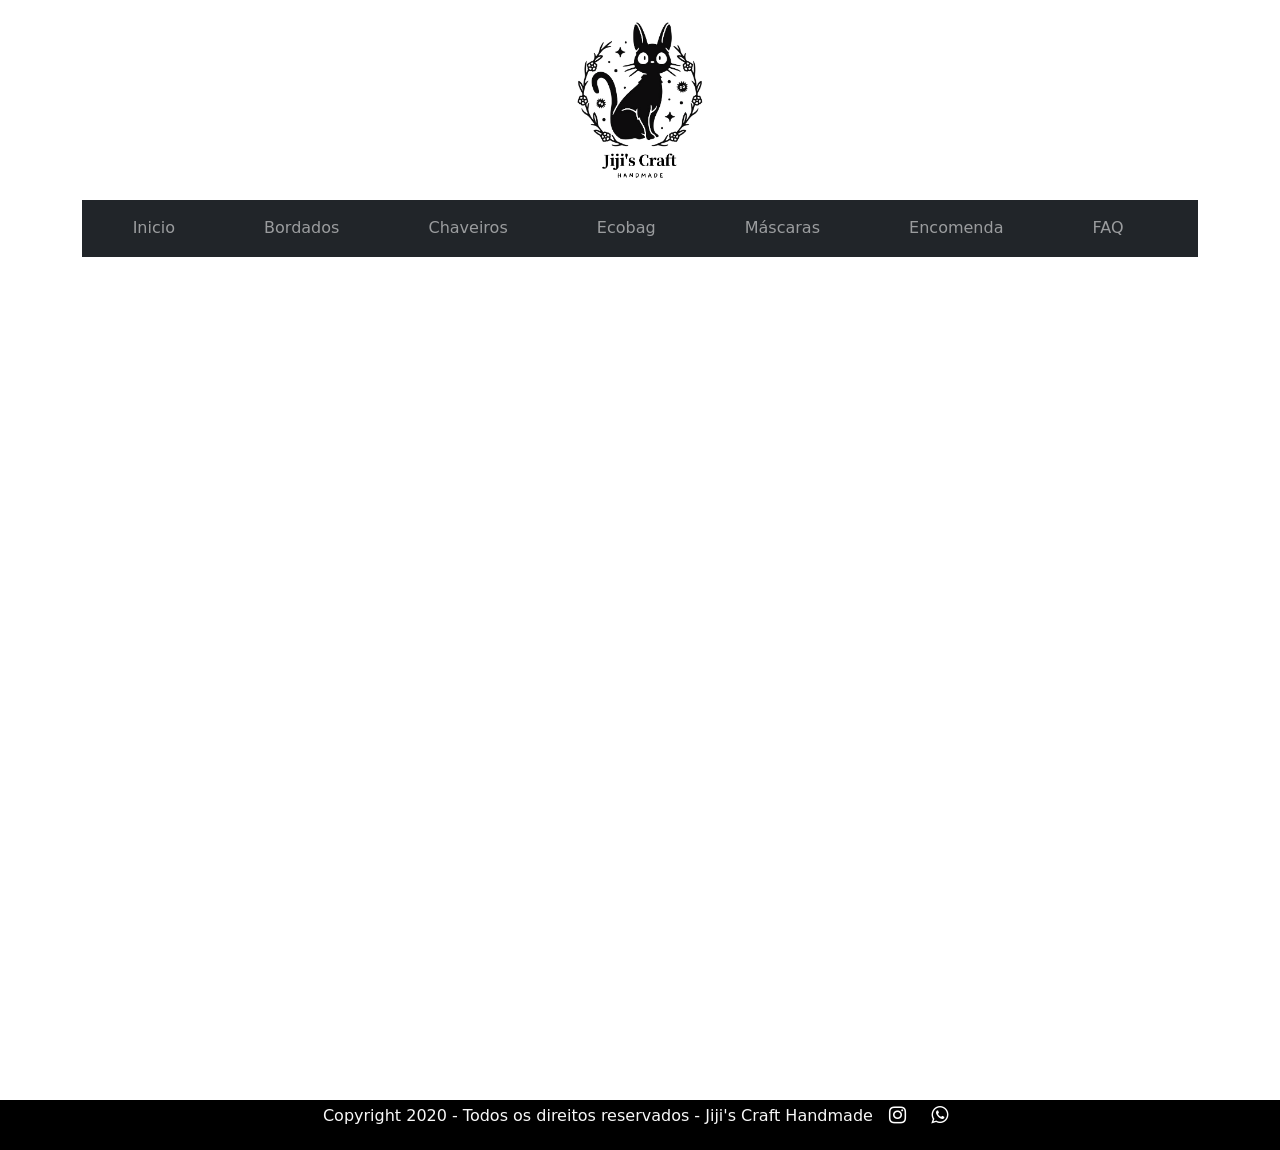
<file: Carrinho.html>
<!doctype html>
<html lang="br">
  <head>
    <meta charset="utf-8">
    <meta name="viewport" content="width=device-width, initial-scale=1">

    <link rel="stylesheet" href="https://cdnjs.cloudflare.com/ajax/libs/font-awesome/4.7.0/css/font-awesome.min.css">
    <link href="https://cdn.jsdelivr.net/npm/bootstrap@5.1.0/dist/css/bootstrap.min.css" rel="stylesheet" integrity="sha384-KyZXEAg3QhqLMpG8r+8fhAXLRk2vvoC2f3B09zVXn8CA5QIVfZOJ3BCsw2P0p/We" crossorigin="anonymous">
    <link rel="stylesheet" type="text/css" href="estilo.css" media="screen" />

    <title>Jiji's Craft</title>
    <style>


    </style>
  </head>
  <body>
        <img class="img-fluid mx-auto d-block" src="Fotos/logo.jpg" class="img-thumbnail" alt="Jiji" width="200" height="600"> 
    <div class="container">

      <nav class="navbar navbar-expand-sm bg-dark navbar-dark">
        <ul class="navbar-nav">
            <li class="nav-item">
              <a class="nav-link" href="Index.php">Inicio</a>
            </li>
            <li class="nav-item">
              <a class="nav-link" href="Bordados.html">Bordados</a>
            </li>
            <li class="nav-item">
                <a class="nav-link" href="Chaveiros.html">Chaveiros</a>
               </li>
              <li class="nav-item">
                <a class="nav-link" href="Ecobag.html">Ecobag</a>
              </li>
              <li class="nav-item">
                <a class="nav-link" href="Máscaras.html">Máscaras</a>
              </li>
            <li class="nav-item">
                <a class="nav-link" href="Encomenda.html">Encomenda</a>
              </li>
              <li class="nav-item">
                <a class="nav-link" href="FAQ.html">FAQ</a>
              </li>
              <li class="nav-item">
                <a class="nav-link" href="Carrinho.html">
                  <svg xmlns="http://www.w3.org/2000/svg" width="25" height="25" fill="currentColor" class="bi bi-cart4" viewBox="0 0 16 16">
    <path d="M0 2.5A.5.5 0 0 1 .5 2H2a.5.5 0 0 1 .485.379L2.89 4H14.5a.5.5 0 0 1 .485.621l-1.5 6A.5.5 0 0 1 13 11H4a.5.5 0 0 1-.485-.379L1.61 3H.5a.5.5 0 0 1-.5-.5zM3.14 5l.5 2H5V5H3.14zM6 5v2h2V5H6zm3 0v2h2V5H9zm3 0v2h1.36l.5-2H12zm1.11 3H12v2h.61l.5-2zM11 8H9v2h2V8zM8 8H6v2h2V8zM5 8H3.89l.5 2H5V8zm0 5a1 1 0 1 0 0 2 1 1 0 0 0 0-2zm-2 1a2 2 0 1 1 4 0 2 2 0 0 1-4 0zm9-1a1 1 0 1 0 0 2 1 1 0 0 0 0-2zm-2 1a2 2 0 1 1 4 0 2 2 0 0 1-4 0z"></path>
                   </svg>
                </a>
            </li>
          </ul>
      </nav>
      
      <form action="calcula-frete.php">
    </form>

    </div>
  

    <footer class="mdb-footer">

      <h6>Copyright 2020 - Todos os direitos reservados - Jiji's Craft Handmade 
        <a class="btn btn-black btn-sm"  target="_blank" href="https://www.instagram.com/jijiscraft?r=nametag" role="button">           
            <i class="fa fa-instagram">
           
             </i>
          </a> 
        <a class="btn btn-black btn-sm"  target="_blank" href="https://wa.me/message/FPAKL7NHF4W7O1" role="button">
          <i class="fa fa-whatsapp">


           </i>
          </a> 
    </h6>
          
      </footer>

  
  
  
  
      <script src="https://cdn.jsdelivr.net/npm/bootstrap@5.1.0/dist/js/bootstrap.bundle.min.js" integrity="sha384-U1DAWAznBHeqEIlVSCgzq+c9gqGAJn5c/t99JyeKa9xxaYpSvHU5awsuZVVFIhvj" crossorigin="anonymous"></script>
  </body>
</html>
</file>
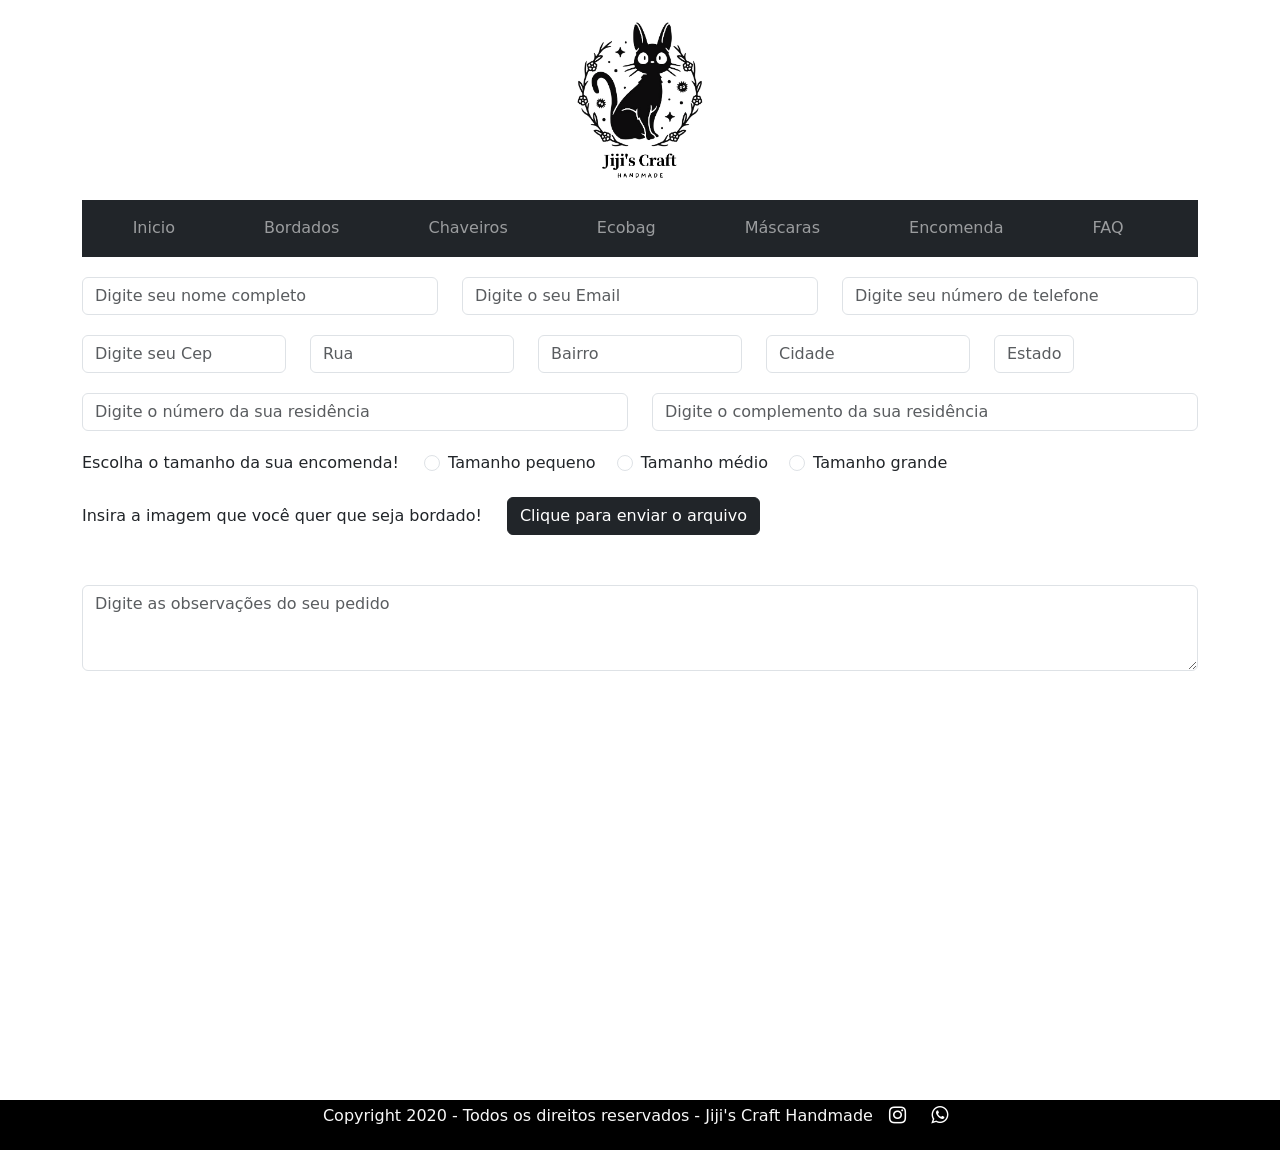
<file: Encomenda.html>
<!doctype html>
<html lang="br">
  <head>
    <meta charset="utf-8">
    <meta name="viewport" content="width=device-width, initial-scale=1">

        <link rel="stylesheet" href="https://cdnjs.cloudflare.com/ajax/libs/font-awesome/4.7.0/css/font-awesome.min.css">
    <link href="https://cdn.jsdelivr.net/npm/bootstrap@5.1.0/dist/css/bootstrap.min.css" rel="stylesheet" integrity="sha384-KyZXEAg3QhqLMpG8r+8fhAXLRk2vvoC2f3B09zVXn8CA5QIVfZOJ3BCsw2P0p/We" crossorigin="anonymous">
    <link rel="stylesheet" type="text/css" href="estilo.css" media="screen" />
    <script src="logica.js"></script>

    <title>Jiji's Craft</title>
  
  </head>
  <body>
        <img class="img-fluid mx-auto d-block" src="Fotos/logo.jpg" class="img-thumbnail" alt="Jiji" width="200" height="600"> 
    <div class="container">

      <nav class="navbar navbar-expand-sm bg-dark navbar-dark">
        <ul class="navbar-nav">
            <li class="nav-item">
              <a class="nav-link" href="Index.html">Inicio</a>
            </li>
            <li class="nav-item">
              <a class="nav-link" href="Bordados.html">Bordados</a>
            </li>
            <li class="nav-item">
                <a class="nav-link" href="Chaveiros.html">Chaveiros</a>
               </li>
              <li class="nav-item">
                <a class="nav-link" href="Ecobag.html">Ecobag</a>
              </li>
              <li class="nav-item">
                <a class="nav-link" href="Máscaras.html">Máscaras</a>
              </li>
            <li class="nav-item">
                <a class="nav-link" href="Encomenda.html">Encomenda</a>
              </li>
              <li class="nav-item">
                <a class="nav-link" href="FAQ.html">FAQ</a>
              </li>
              <li class="nav-item">
                <a class="nav-link" href="Carrinho.html">
                  <svg xmlns="http://www.w3.org/2000/svg" width="25" height="25" fill="currentColor" class="bi bi-cart4" viewBox="0 0 16 16">
    <path d="M0 2.5A.5.5 0 0 1 .5 2H2a.5.5 0 0 1 .485.379L2.89 4H14.5a.5.5 0 0 1 .485.621l-1.5 6A.5.5 0 0 1 13 11H4a.5.5 0 0 1-.485-.379L1.61 3H.5a.5.5 0 0 1-.5-.5zM3.14 5l.5 2H5V5H3.14zM6 5v2h2V5H6zm3 0v2h2V5H9zm3 0v2h1.36l.5-2H12zm1.11 3H12v2h.61l.5-2zM11 8H9v2h2V8zM8 8H6v2h2V8zM5 8H3.89l.5 2H5V8zm0 5a1 1 0 1 0 0 2 1 1 0 0 0 0-2zm-2 1a2 2 0 1 1 4 0 2 2 0 0 1-4 0zm9-1a1 1 0 1 0 0 2 1 1 0 0 0 0-2zm-2 1a2 2 0 1 1 4 0 2 2 0 0 1-4 0z"></path>
                   </svg>
                </a>
            </li>
          </ul>
      </nav>
      <form>
     <div class="row">
                   
            <div class="col">
            <input type="text" class="form-control "onkeypress="return event.charCode >= 97 && event.charCode <= 122 || event.charCode >= 65 && event.charCode <= 90 || event.charCode == 32"
            id="Nome" placeholder="Digite seu nome completo">
            </div>

             <div class="col">
             <input type="email" class="form-control" id="Email" placeholder="Digite o seu Email">
            </div>
            <div class="col">
        <input type="text" maxlength="15" class="form-control" onkeypress="return  (event.charCode >= 48 && event.charCode <= 57) " placeholder="Digite seu número de telefone"  id="telefone" >
      </div>

    </div>
    <div class="row">
      <div class="col">

        <form method="get" action=".">
          <label>
          <input name="cep" type="text" id="cep" value=""  maxlength="9" onkeypress="return ( event.charCode >= 48 && event.charCode <= 57 )" class="form-control" placeholder="Digite seu Cep"
                 onblur="pesquisacep(this.value);" /></label><br />
          </div>
          <div class="col">
          <label> <input name="rua" class="form-control" placeholder="Rua" type="text" id="rua" size="60" /></label><br />
          </div>
          <div class="col">
          <label><input name="bairro" class="form-control" placeholder="Bairro" type="text" id="bairro" size="40" /></label><br />
          </div>
          <div class="col">
          <label><input name="cidade" class="form-control" placeholder="Cidade" type="text" id="cidade" size="40" /></label><br />
         </div>
         <div class="col">
          
        <label><input name="uf" class="form-control"  placeholder="Estado" type="text" id="uf" size="2" /></label><br />
        </div>
        <label hidden>IBGE:
          <input name="ibge" class="form-control"  style = ""type="text" id="ibge" size="8" /></label><br />
        </form>
      

        
      
      </div>
      <div class=" row">
      <div class="col">
        <input type="text" maxlength="6" class="form-control" id="numero"  onkeypress="return ( event.charCode >= 48 && event.charCode <= 57 )" placeholder="Digite o número da sua residência">

      </div>
      <div class="col">
        <input type="text" class="form-control" id="complemento" onkeypress="return (event.charCode >= 65 && event.charCode <= 90) || (event.charCode = 32) || (event.charCode >= 97 && event.charCode <= 122) || (event.charCode >= 48 && event.charCode <= 57)"  placeholder="Digite o complemento da sua residência">

      </div>
      </div>


      <div class="row">

        <div class="col">
            
            <span>Escolha o tamanho da sua encomenda!</span>

            <div class="form-check form-check-inline">
                <input class="form-check-input" type="radio" name="inlineRadioOptions" id="peq" value="option1">
                <label class="form-check-label" for="peq">Tamanho pequeno</label>
              </div>
              <div class="form-check form-check-inline">
                <input class="form-check-input" type="radio" name="inlineRadioOptions" id="med" value="option2">
                <label class="form-check-label" for="med">Tamanho médio</label>
              </div>
              <div class="form-check form-check-inline">
                <input class="form-check-input" type="radio" name="inlineRadioOptions" id="gra" value="option3">
                <label class="form-check-label" for="gra">Tamanho grande</label>
              </div>
</div>
  <div class="row">
    
      <div class="col">
        <span>Insira a imagem que você quer que seja bordado!</span>
        <span class="btn btn-dark btn-file">
         Clique para enviar o arquivo<input type="file">
      </span>
       </div>
  </div>
      
      <div class="mb-3">
          <textarea class="form-control" id="Detalhe" rows="3" placeholder="Digite as observações do seu pedido"></textarea>
        </div>
      </div>

      <div class="Correios.php"></div>
      </form>
    </div>

  

    <footer class="mdb-footer">

      <h6>Copyright 2020 - Todos os direitos reservados - Jiji's Craft Handmade 
        <a class="btn btn-black btn-sm"  target="_blank" href="https://www.instagram.com/jijiscraft?r=nametag" role="button">           
            <i class="fa fa-instagram">
           
             </i>
          </a> 
        <a class="btn btn-black btn-sm"  target="_blank" href="https://wa.me/message/FPAKL7NHF4W7O1" role="button">
          <i class="fa fa-whatsapp">


           </i>
          </a> 
    </h6>
          
      </footer>

  
  
  
  
      <script src="https://cdn.jsdelivr.net/npm/bootstrap@5.1.0/dist/js/bootstrap.bundle.min.js" integrity="sha384-U1DAWAznBHeqEIlVSCgzq+c9gqGAJn5c/t99JyeKa9xxaYpSvHU5awsuZVVFIhvj" crossorigin="anonymous"></script>
  </body>
</html>
</file>
<file: estilo.css>
.navbar-nav > li{
  padding-left: 7%;
  padding-right: 5%;
}
h6{
    text-align:center;
    color: rgba(255, 255, 255, 0.973);
}
footer {
  height: 50px;
  padding-top: flex;
  background-color: #000000;
}
.container {
  display: flex;
  flex-direction: column;
  height: 100vh;
}
.col-sm{

    padding-bottom: 80px;

}
p{
padding-top: 10px;

}
#adj{
  padding-top: 80px;

}

.btn-outline-dark{
  margin-top:10px;

}

.row{

    padding-top: 20px;
}
span{
padding-right: 20px;

}

.mb-3{


    padding-top: 50px;
}

.fa {  
padding-left:2px;		  
font-size: 20px;
color: white;
background: #000000;			 
}

.btn-file {
  position: relative;
  overflow: hidden;
}
.btn-file input[type=file] {
  position: absolute;
  top: 0;
  right: 0;
  min-width: 100%;
  min-height: 100%;
  font-size: 100px;
  text-align: right;
  filter: alpha(opacity=0);
  opacity: 0;
  outline: none;
  background: white;
  cursor: inherit;
  display: block;
}
.negrito {
  font-weight: bold;
 }
 
 .txt{

  padding-left: 20px;
  padding-top: 20px;
  padding-right:0px ;
  
 }

 .nad{
padding-right: 0px;

 }
 .freq{

  text-align: center;
  padding-top: 20px;

 }



 .w-100 {
   
  width: 40% !important;
  height: 40%;
  margin-left: 30%;
}
h2{

  text-align: center;
  padding-top: 40px;
}
</file>
